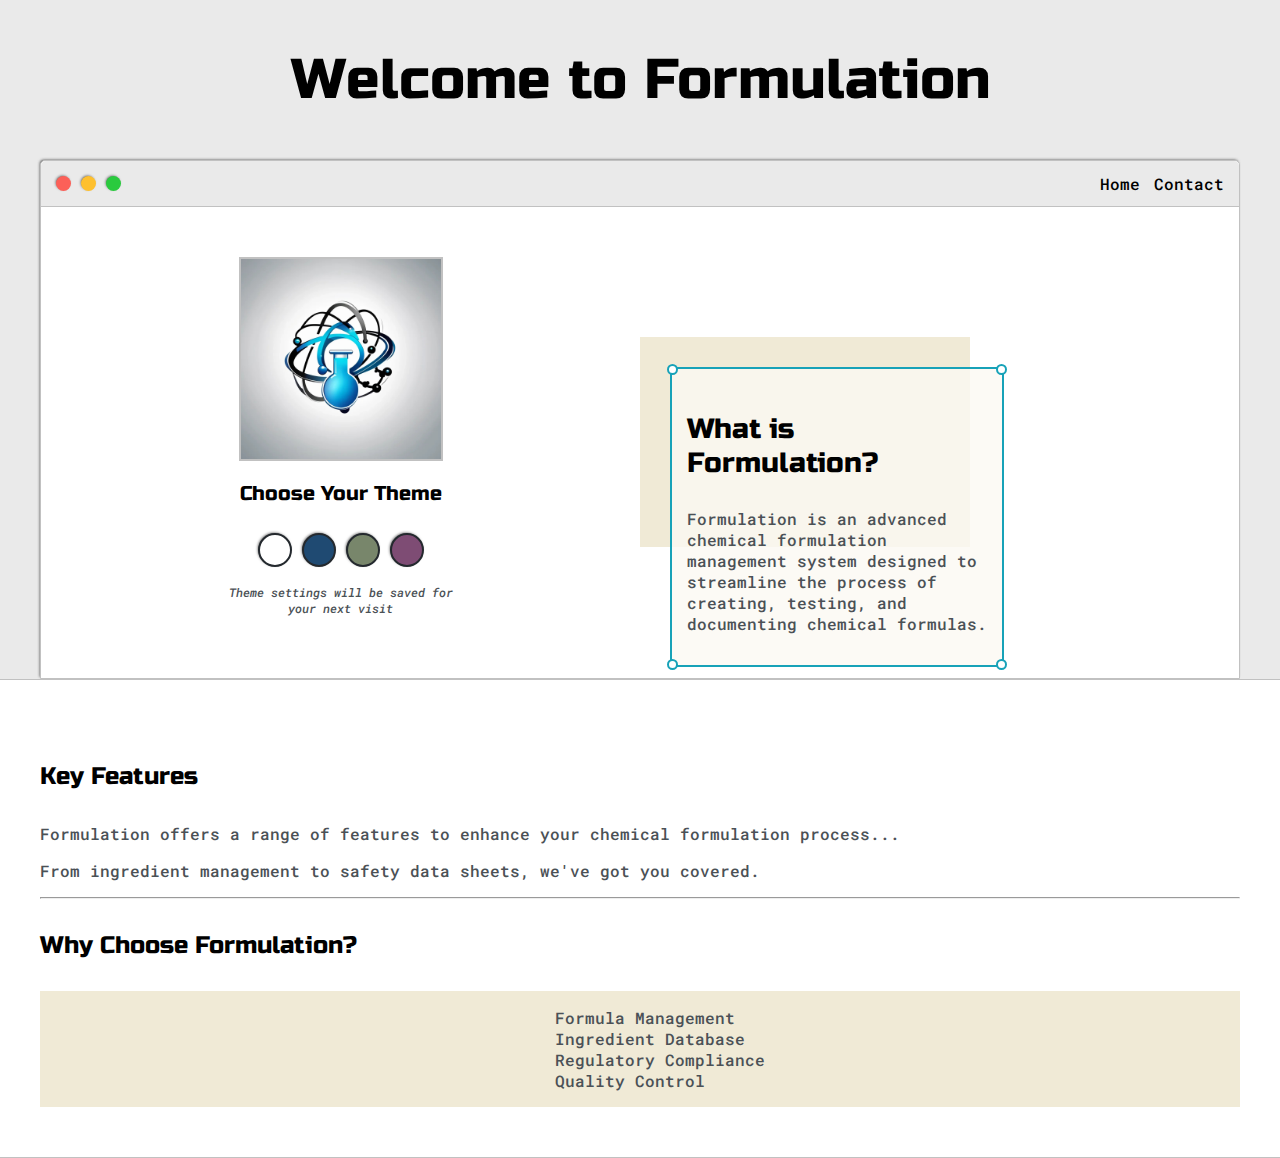
<file: formulation.html>
<!DOCTYPE html>
<html lang="en">
  <head>
    <meta charset="UTF-8" />
    <meta name="viewport" content="width=device-width, initial-scale=1.0" />
    <link rel="preconnect" href="https://fonts.googleapis.com" />
    <link rel="preconnect" href="https://fonts.gstatic.com" crossorigin />
    <link
      href="https://fonts.googleapis.com/css2?family=Russo+One&display=swap"
      rel="stylesheet"
    />
    <link
      href="https://fonts.googleapis.com/css2?family=Roboto+Mono:ital,wght@0,500;1,500&family=Russo+One&display=swap"
      rel="stylesheet"
    />
    <link rel="stylesheet" type="text/css" href="default.css" />
    <link id="theme-style" rel="stylesheet" type="text/css" href="" />
    <title>Formulation</title>
  </head>
  <body>
    <section class="s1">
      <div class="main-container">
        <div class="greeting-wrapper">
          <h1>Welcome to Formulation</h1>
        </div>

        <div class="intro-wrapper">
          <div class="nav-wrapper">
            <div class="dots-wrapper">
              <div id="dot-1" class="browser-dot"></div>
              <div id="dot-2" class="browser-dot"></div>
              <div id="dot-3" class="browser-dot"></div>
            </div>
            <ul id="navigation">
              <li><a href="index.html">Home</a></li>
              <li><a href="index.html#contact">Contact</a></li>
            </ul>
          </div>
          <div class="left-column">
            <img
              id="profile-pic"
              src="images/trackit/formulation.jpg"
              alt="Formulation logo"
            />
            <h5 style="text-align: center; line-height: 0">
              Choose Your Theme
            </h5>
            <div class="theme-option-wrapper">
              <div data-mode="light" id="light-mode" class="theme-dot"></div>
              <div data-mode="blue" id="blue-mode" class="theme-dot"></div>
              <div data-mode="green" id="green-mode" class="theme-dot"></div>
              <div data-mode="purple" id="purple-mode" class="theme-dot"></div>
            </div>
            <p id="settings-note">
              Theme settings will be saved for <br />your next visit
            </p>
          </div>
          <div class="right-column">
            <div id="preview-shadow">
              <div id="preview">
                <div id="corner-tl" class="corner"></div>
                <div id="corner-tr" class="corner"></div>
                <h3>What is Formulation?</h3>
                <p>
                  Formulation is an advanced chemical formulation management
                  system designed to streamline the process of creating,
                  testing, and documenting chemical formulas.
                </p>
                <div id="corner-br" class="corner"></div>
                <div id="corner-bl" class="corner"></div>
              </div>
            </div>
          </div>
        </div>
      </div>
    </section>

    <section class="s2">
      <div class="main-container">
        <div class="about-wrapper">
          <div class="about-me">
            <h4>Key Features</h4>
            <p>
              Formulation offers a range of features to enhance your chemical
              formulation process...
            </p>
            <p>
              From ingredient management to safety data sheets, we've got you
              covered.
            </p>

            <hr />
            <h4>Why Choose Formulation?</h4>

            <div id="skills">
              <ul>
                <li>Formula Management</li>
                <li>Ingredient Database</li>
                <li>Regulatory Compliance</li>
                <li>Quality Control</li>
              </ul>
            </div>
          </div>
        </div>
      </div>
    </section>

    <script type="text/javascript" src="script.js"></script>
  </body>
</html>
</file>
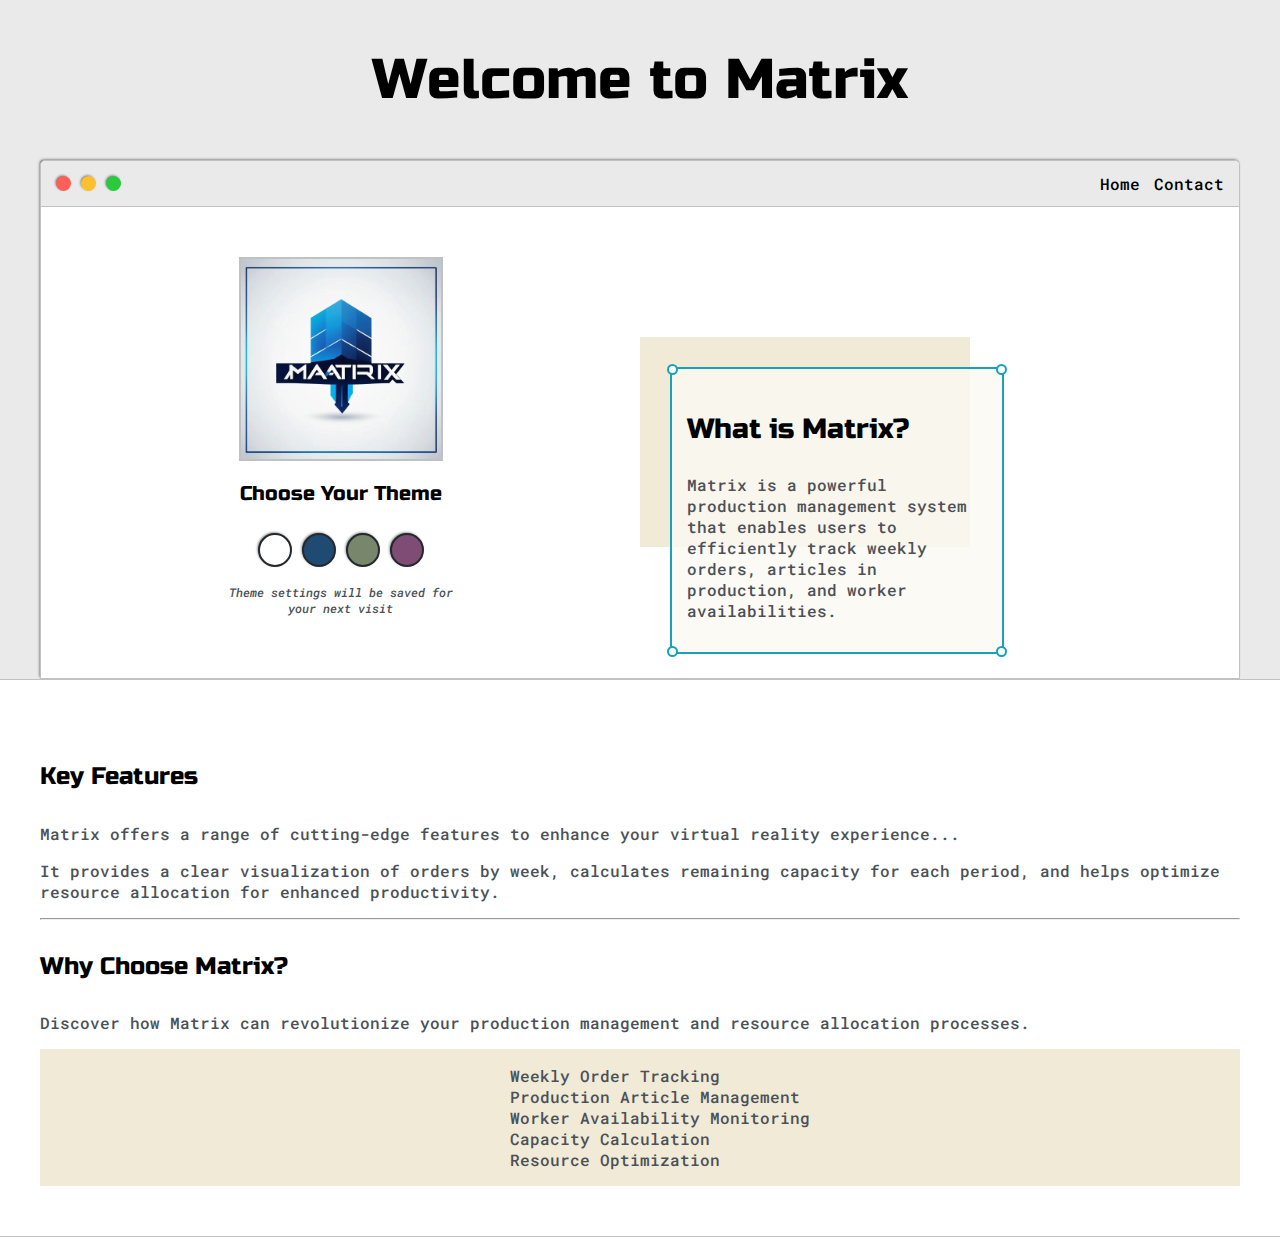
<file: matrix.html>
<!DOCTYPE html>
<html lang="en">
  <head>
    <meta charset="UTF-8" />
    <meta name="viewport" content="width=device-width, initial-scale=1.0" />
    <link rel="preconnect" href="https://fonts.googleapis.com" />
    <link rel="preconnect" href="https://fonts.gstatic.com" crossorigin />
    <link
      href="https://fonts.googleapis.com/css2?family=Russo+One&display=swap"
      rel="stylesheet"
    />
    <link
      href="https://fonts.googleapis.com/css2?family=Roboto+Mono:ital,wght@0,500;1,500&family=Russo+One&display=swap"
      rel="stylesheet"
    />
    <link rel="stylesheet" type="text/css" href="default.css" />
    <link id="theme-style" rel="stylesheet" type="text/css" href="" />
    <title>Matrix</title>
  </head>
  <body>
    <section class="s1">
      <div class="main-container">
        <div class="greeting-wrapper">
          <h1>Welcome to Matrix</h1>
        </div>

        <div class="intro-wrapper">
          <div class="nav-wrapper">
            <div class="dots-wrapper">
              <div id="dot-1" class="browser-dot"></div>
              <div id="dot-2" class="browser-dot"></div>
              <div id="dot-3" class="browser-dot"></div>
            </div>
            <ul id="navigation">
              <li><a href="index.html">Home</a></li>
              <li><a href="index.html#contact">Contact</a></li>
            </ul>
          </div>
          <div class="left-column">
            <img
              id="profile-pic"
              src="images/trackit/matrix.jpg"
              alt="Matrix logo"
            />
            <h5 style="text-align: center; line-height: 0">
              Choose Your Theme
            </h5>
            <div class="theme-option-wrapper">
              <div data-mode="light" id="light-mode" class="theme-dot"></div>
              <div data-mode="blue" id="blue-mode" class="theme-dot"></div>
              <div data-mode="green" id="green-mode" class="theme-dot"></div>
              <div data-mode="purple" id="purple-mode" class="theme-dot"></div>
            </div>
            <p id="settings-note">
              Theme settings will be saved for <br />your next visit
            </p>
          </div>
          <div class="right-column">
            <div id="preview-shadow">
              <div id="preview">
                <div id="corner-tl" class="corner"></div>
                <div id="corner-tr" class="corner"></div>
                <h3>What is Matrix?</h3>
                <p>
                  Matrix is a powerful production management system that enables
                  users to efficiently track weekly orders, articles in
                  production, and worker availabilities.
                </p>
                <div id="corner-br" class="corner"></div>
                <div id="corner-bl" class="corner"></div>
              </div>
            </div>
          </div>
        </div>
      </div>
    </section>

    <section class="s2">
      <div class="main-container">
        <div class="about-wrapper">
          <div class="about-me">
            <h4>Key Features</h4>
            <p>
              Matrix offers a range of cutting-edge features to enhance your
              virtual reality experience...
            </p>
            <p>
              It provides a clear visualization of orders by week, calculates
              remaining capacity for each period, and helps optimize resource
              allocation for enhanced productivity.
            </p>

            <hr />
            <h4>Why Choose Matrix?</h4>
            <p>
              Discover how Matrix can revolutionize your production management
              and resource allocation processes.
            </p>
            <div id="skills">
              <ul>
                <li>Weekly Order Tracking</li>
                <li>Production Article Management</li>
                <li>Worker Availability Monitoring</li>
                <li>Capacity Calculation</li>
                <li>Resource Optimization</li>
              </ul>
            </div>
          </div>
        </div>
      </div>
    </section>

    <script type="text/javascript" src="script.js"></script>
  </body>
</html>
</file>
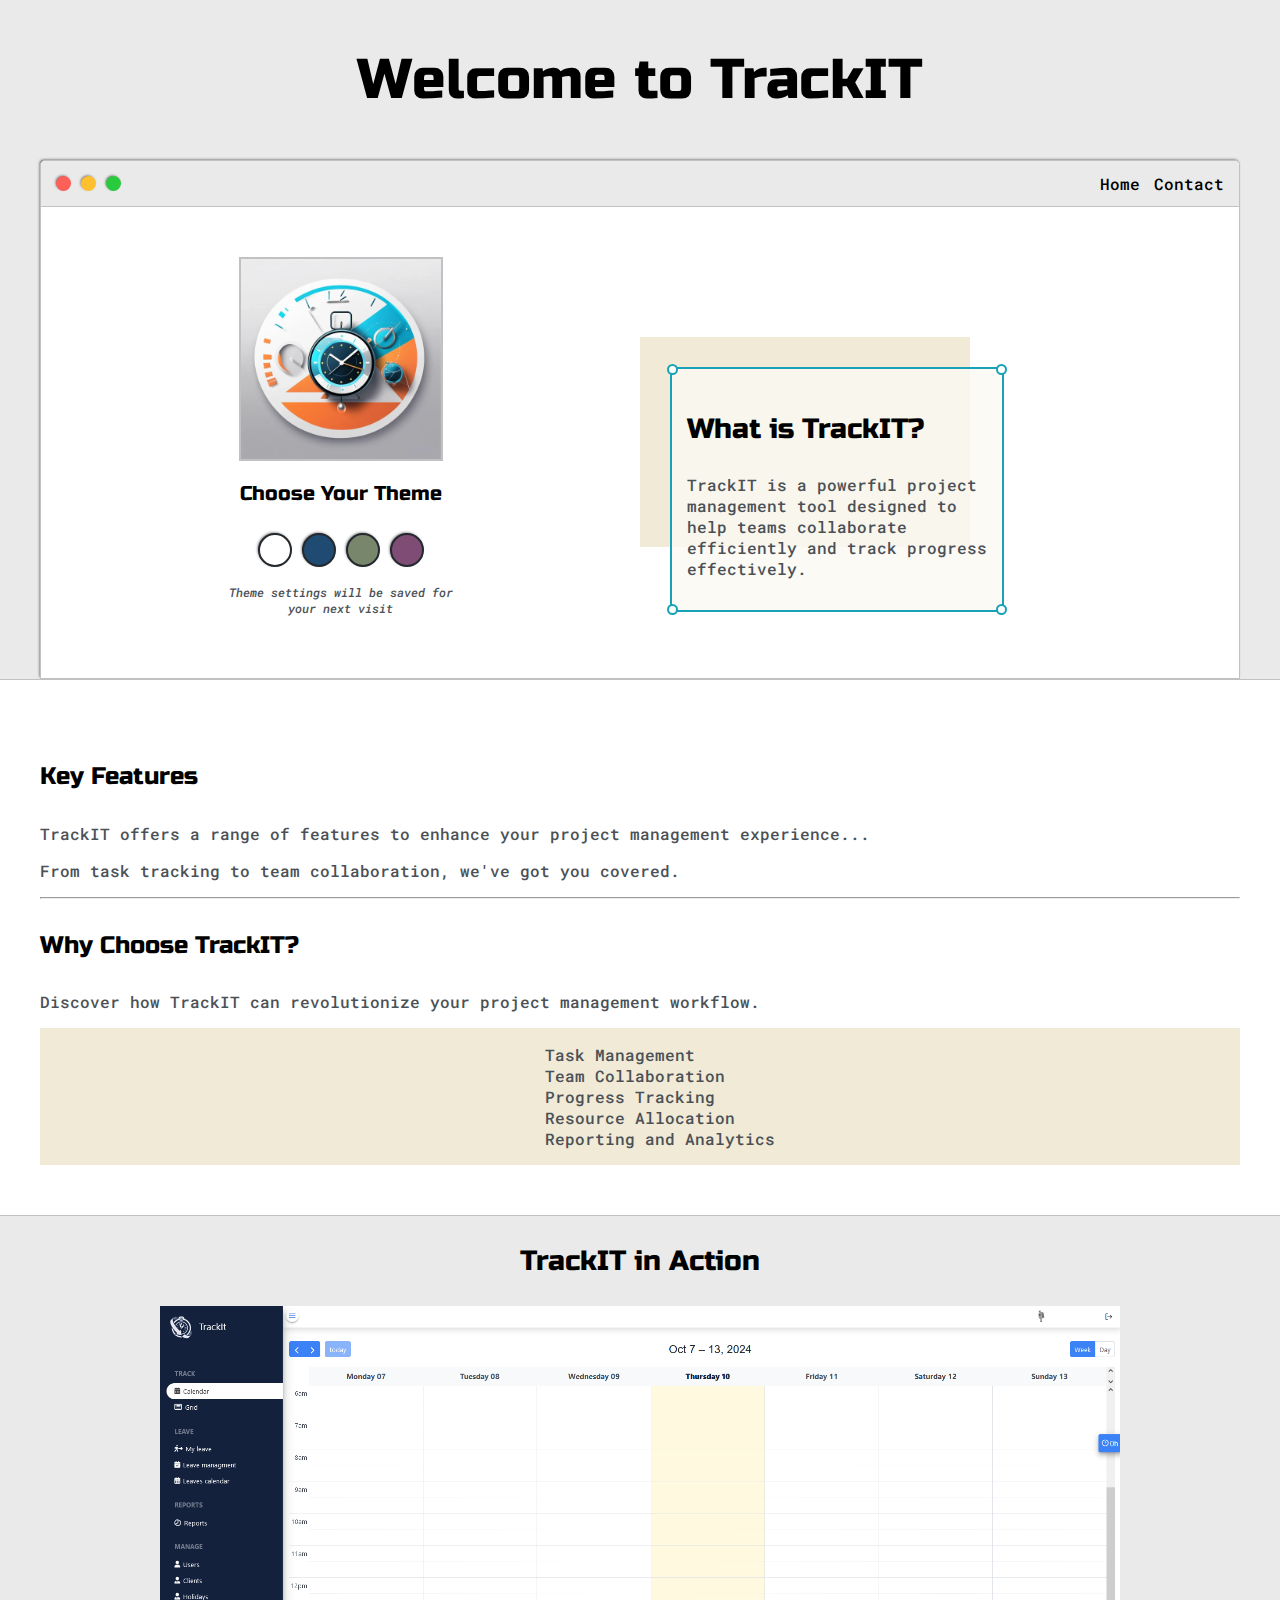
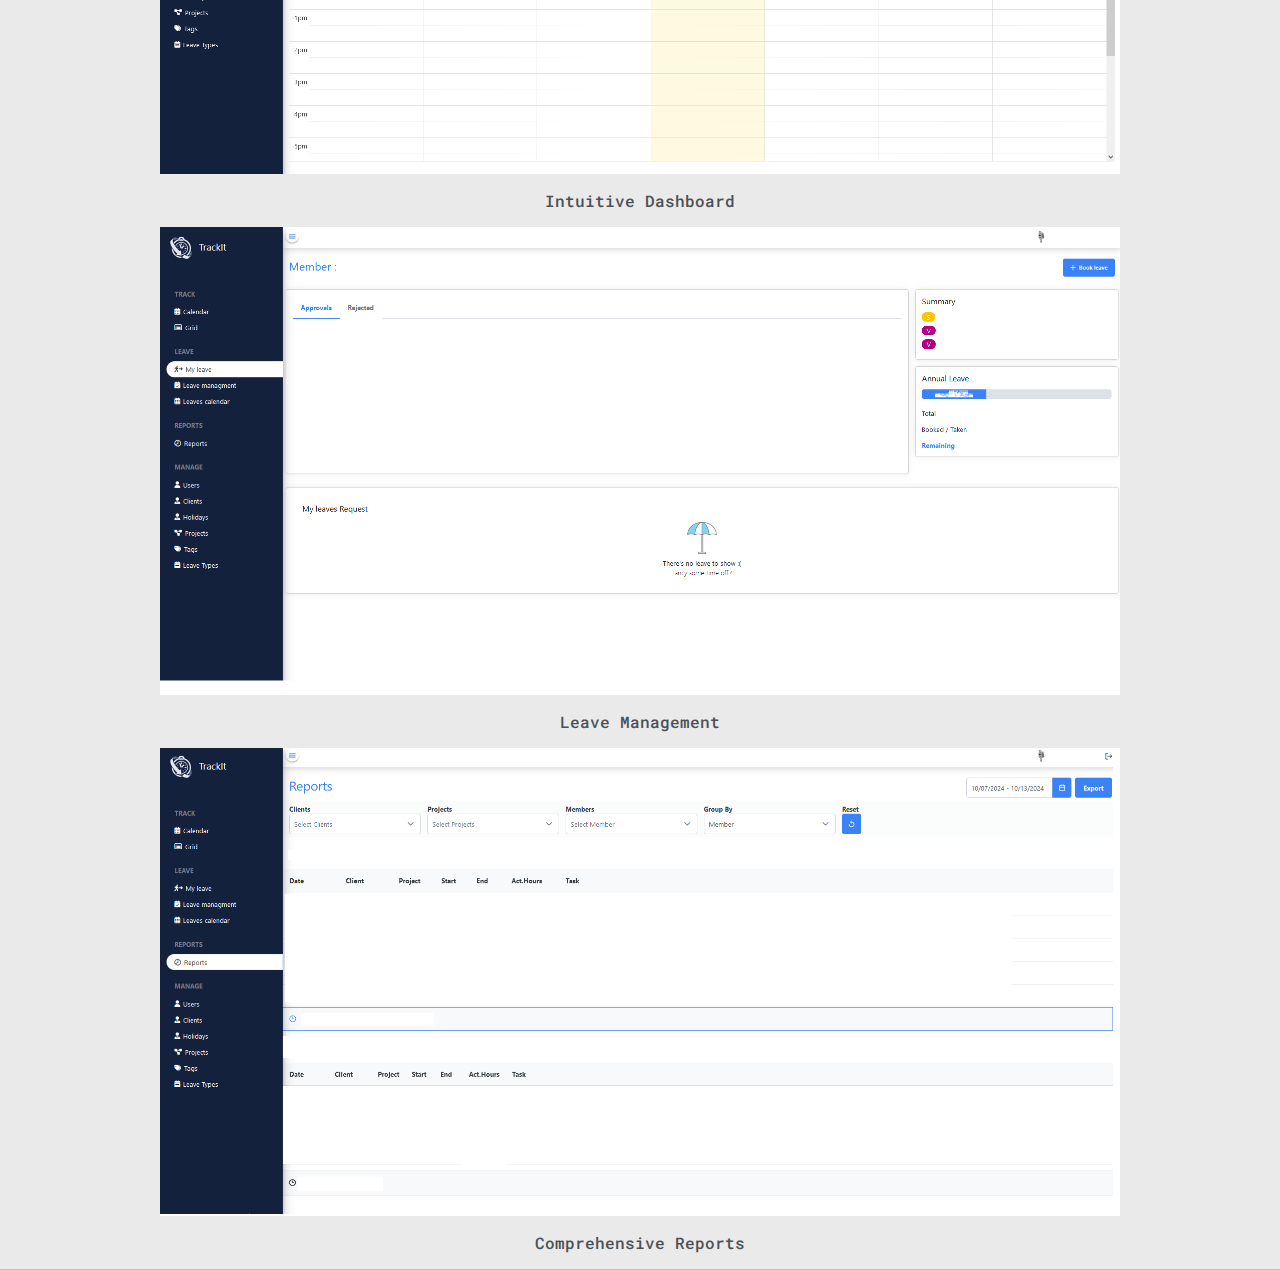
<file: trackit.html>
<!DOCTYPE html>
<html lang="en">
  <head>
    <meta charset="UTF-8" />
    <meta name="viewport" content="width=device-width, initial-scale=1.0" />
    <link rel="preconnect" href="https://fonts.googleapis.com" />
    <link rel="preconnect" href="https://fonts.gstatic.com" crossorigin />
    <link
      href="https://fonts.googleapis.com/css2?family=Russo+One&display=swap"
      rel="stylesheet"
    />
    <link
      href="https://fonts.googleapis.com/css2?family=Roboto+Mono:ital,wght@0,500;1,500&family=Russo+One&display=swap"
      rel="stylesheet"
    />
    <link rel="stylesheet" type="text/css" href="default.css" />
    <link id="theme-style" rel="stylesheet" type="text/css" href="" />
    <title>TrackIT</title>
  </head>
  <body>
    <section class="s1">
      <div class="main-container">
        <div class="greeting-wrapper">
          <h1>Welcome to TrackIT</h1>
        </div>

        <div class="intro-wrapper">
          <div class="nav-wrapper">
            <div class="dots-wrapper">
              <div id="dot-1" class="browser-dot"></div>
              <div id="dot-2" class="browser-dot"></div>
              <div id="dot-3" class="browser-dot"></div>
            </div>
            <ul id="navigation">
              <li><a href="index.html">Home</a></li>
              <li><a href="index.html#contact">Contact</a></li>
            </ul>
          </div>
          <div class="left-column">
            <img
              id="profile-pic"
              src="images/trackit/Preview.jpg"
              alt="TrackIT logo"
            />
            <h5 style="text-align: center; line-height: 0">
              Choose Your Theme
            </h5>
            <div class="theme-option-wrapper">
              <div data-mode="light" id="light-mode" class="theme-dot"></div>
              <div data-mode="blue" id="blue-mode" class="theme-dot"></div>
              <div data-mode="green" id="green-mode" class="theme-dot"></div>
              <div data-mode="purple" id="purple-mode" class="theme-dot"></div>
            </div>
            <p id="settings-note">
              Theme settings will be saved for <br />your next visit
            </p>
          </div>
          <div class="right-column">
            <div id="preview-shadow">
              <div id="preview">
                <div id="corner-tl" class="corner"></div>
                <div id="corner-tr" class="corner"></div>
                <h3>What is TrackIT?</h3>
                <p>
                  TrackIT is a powerful project management tool designed to help
                  teams collaborate efficiently and track progress effectively.
                </p>
                <div id="corner-br" class="corner"></div>
                <div id="corner-bl" class="corner"></div>
              </div>
            </div>
          </div>
        </div>
      </div>
    </section>

    <section class="s2">
      <div class="main-container">
        <div class="about-wrapper">
          <div class="about-me">
            <h4>Key Features</h4>
            <p>
              TrackIT offers a range of features to enhance your project
              management experience...
            </p>
            <p>
              From task tracking to team collaboration, we've got you covered.
            </p>

            <hr />
            <h4>Why Choose TrackIT?</h4>
            <p>
              Discover how TrackIT can revolutionize your project management
              workflow.
            </p>
            <div id="skills">
              <ul>
                <li>Task Management</li>
                <li>Team Collaboration</li>
                <li>Progress Tracking</li>
                <li>Resource Allocation</li>
                <li>Reporting and Analytics</li>
              </ul>
            </div>
          </div>
        </div>
      </div>
    </section>

    <section class="s1">
      <div class="main-container">
        <h3 style="text-align: center">TrackIT in Action</h3>
        <div class="screenshot-wrapper">
          <div class="screenshot">
            <img src="images/trackit/dashboard.png" alt="TrackIT Dashboard" style="max-width: 80%; display: block; margin: 0 auto;" />
            <p style="text-align: center;">Intuitive Dashboard</p>
          </div>
          <div class="screenshot">
            <img src="images/trackit/leave.png" alt="TrackIT Task Management" style="max-width: 80%; display: block; margin: 0 auto;" />
            <p style="text-align: center;">Leave Management</p>
          </div>
          <div class="screenshot">
            <img src="images/trackit/reports.png" alt="TrackIT Reports" style="max-width: 80%; display: block; margin: 0 auto;" />
            <p style="text-align: center;">Comprehensive Reports</p>
          </div>
        </div>
      </div>
    </section>

    <script src="script.js"></script>
  </body>
</html>
</file>
<file: default.css>
:root {
  --mainColor: #eaeaea;
  --secondaryColor: #fff;

  --border-color: #c1c1c1;

  --mainText: black;
  --secondaryText: #4b5156;

  --themeDotBorder: #24292e;

  --previewBg: rgb(251, 249, 243, 0.8);
  --previewShadow: #f0ead6;

  --buttonColor: black;
}

body *{
  transition: 0.3s;
}

html {
  scroll-behavior: smooth;
}

html,
body {
  padding: 0;
  margin: 0;
}

h1,
h2,
h3,
h4,
h5,
h6,
strong {
  color: var(--mainText);
  font-family: "Russo One", sans-serif;
  font-weight: 500;
  font-style: normal;
}

p,
li,
span,
label,
input,
textarea {
  color: var(--secondaryText);
  font-family: "Roboto Mono", monospace;
  font-optical-sizing: auto;
  font-weight: 500;
  font-style: normal;
}

h1 {
  font-size: 56px;
}

h2 {
  font-size: 36px;
}

h3 {
  font-size: 28px;
}

h4 {
  font-size: 24px;
}

h5 {
  font-size: 20px;
}

h6 {
  font-size: 16px;
}

a {
  text-decoration: none;
  color: #17a2b8;
}

ul {
  list-style: none;
}

.s1 {
  background-color: var(--mainColor);
  border-bottom: 1px solid var(--border-color);
  overflow: auto;
}

.s2 {
  background-color: var(--secondaryColor);
  border-bottom: 1px solid var(--border-color);
  overflow: auto;
}

.main-container {
  width: 1200px;
  margin: 0 auto;
}

.greeting-wrapper {
  display: grid;
  text-align: center;
  align-content: center;
  min-height: 10em;
}

.intro-wrapper {
  background-color: var(--secondaryColor);
  border: 1px solid var(--border-color);
  border-radius: 5px 5px 0 0;
  -webkit-box-shadow: -1px -1px 3px -1px rgba(0, 0, 0, 0.75);
  -moz-box-shadow: -1px -1px 3px -1px rgba(0, 0, 0, 0.75);
  box-shadow: -1px -1px 3px -1px rgba(0, 0, 0, 0.75);

  display: grid;
  grid-template-columns: 1fr 1fr;
  grid-template-areas:
    "nav-wrapper nav-wrapper"
    "left-column right-column";
}

.nav-wrapper {
  grid-area: nav-wrapper;
  border-radius: 5px 5px 0 0;
  border-bottom: 1px solid var(--border-color);
  display: flex;
  justify-content: space-between;
  align-items: center;
  background-color: var(--mainColor);
}

#navigation a {
  color: var(--mainText);
}

#navigation {
  margin: 0;
  padding: 10px;
}

#navigation li {
  display: inline-block;
  margin-right: 5px;
  margin-left: 5px;
}

.dots-wrapper {
  display: flex;
  padding: 10px;
}

#dot-1 {
  background-color: #fc6058;
}
#dot-2 {
  background-color: #fec02f;
}
#dot-3 {
  background-color: #2aca3e;
}

.browser-dot {
  background-color: black;
  height: 15px;
  width: 15px;
  border-radius: 50%;
  margin: 5px;
  -webkit-box-shadow: -1px -1px 3px -1px rgba(0, 0, 0, 0.75);
  -moz-box-shadow: -1px -1px 3px -1px rgba(0, 0, 0, 0.75);
  box-shadow: -1px -1px 3px -1px rgba(0, 0, 0, 0.75);
}

.left-column {
  grid-area: left-column;
  padding-top: 50px;
  padding-bottom: 50px;
}

#profile-pic {
  display: block;
  margin: 0 auto;
  height: 200px;
  width: 200px;
  object-fit: cover;
  border: 2px solid var(--border-color);
}

.theme-option-wrapper {
  display: flex;
  justify-content: center;
}

.theme-dot {
  height: 30px;
  width: 30px;
  background-color: black;
  margin: 5px;
  border-radius: 50%;
  border: 2px solid var(--themeDotBorder);
  -webkit-box-shadow: -1px -1px 3px -1px rgba(0, 0, 0, 0.75);
  -moz-box-shadow: -1px -1px 3px -1px rgba(0, 0, 0, 0.75);
  box-shadow: -1px -1px 3px -1px rgba(0, 0, 0, 0.75);

  cursor: pointer;
}

.theme-dot:hover {
  border-width: 5px;
}

#light-mode {
  background-color: #fff;
}

#blue-mode {
  background-color: #1f4a72;
}

#green-mode {
  background-color: #78866b;
}

#purple-mode {
  background-color: #7e4c74;
}

#settings-note {
  font-size: 12px;
  font-style: italic;
  text-align: center;
}

.right-column {
  grid-area: right-column;
  display: grid;
  align-content: center;
  padding-top: 50px;
  padding-bottom: 50px;
}

#preview-shadow {
  background-color: var(--previewShadow);
  width: 300px;
  height: 180px;
  padding-left: 30px;
  padding-top: 30px;
}

#preview {
  width: 300px;
  border: 2px solid #17a2b8;
  background-color: var(--previewBg);
  padding: 15px;
  position: relative;
}

.corner {
  width: 7px;
  height: 7px;
  border-radius: 50%;
  border: 2px solid #17a2b8;
  background-color: #fff;
  position: absolute;
}

#corner-tl {
  top: -5px;
  left: -5px;
}

#corner-tr {
  top: -5px;
  right: -5px;
}

#corner-br {
  bottom: -5px;
  right: -5px;
}

#corner-bl {
  bottom: -5px;
  left: -5px;
}

.about-wrapper {
  display: grid;
  grid-template-columns: repeat(auto-fit, minmax(320px, 1fr));
  padding-top: 50px;
  padding-bottom: 50px;
  gap: 100px;
}

#skills {
  display: flex;
  justify-content: space-evenly;
  background-color: var(--previewShadow);
}

.social-links {
  display: grid;
  align-content: center;
  text-align: center;
}

.social-image {
  width: 100%;
}

.post-wrapper {
  display: grid;
  grid-template-columns: repeat(auto-fit, 320px);
  gap: 20px;
  justify-content: center;
  padding-bottom: 50px;
}
.post {
  border: 1px solid var(--border-color);
  -webkit-box-shadow: -1px -1px 3px -1px rgba(0, 0, 0, 0.75);
  -moz-box-shadow: -1px -1px 3px -1px rgba(0, 0, 0, 0.75);
  box-shadow: -1px -1px 3px -1px rgba(0, 0, 0, 0.75);
}

.thumbnail {
  display: block;
  width: 100%;
  height: 180px;
  object-fit: cover;
}

.post-preview {
  background-color: #fff;
  padding: 15px;
}

.post-title {
  color: black;
  margin: 0;
}

.post-intro {
  color: #4b5156;
  font-size: 14px;
}

#contact-form{
	display: block;
	max-width: 600px;
	margin: 0 auto;
	border: 1px solid var(--borderColor);
	padding: 15px;
	border-radius: 5px;
	background-color: var(--mainColor);
	margin-bottom: 50px;

}

#contact-form label{
	line-height: 2.7em;
}

#contact-form textarea{
	min-height: 100px;
	font-size: 14px;
}


.input-field{
	width: 100%;
	padding-top: 10px;
	padding-bottom:10px; 
	background-color: var(--secondaryColor);
	border-radius: 5px;
	border:1px solid var(--borderColor);
	font-size: 14px;
}


#submit-btn{
	margin-top: 10px;
	width: 100%;
	padding-top: 10px;
	padding-bottom:10px; 
	color: #fff;
	background-color: var(--buttonColor);
	border:none;
}


@media screen and (max-width: 1200px) {
  .main-container {
    width: 95%;
  }
}

@media screen and (max-width: 800px) {
  .intro-wrapper {
    grid-template-columns: 1fr;
    grid-template-areas:
      "nav-wrapper"
      "left-column"
      "right-column";
  }

  .right-column {
    justify-content: center;
  }
}
</file>
